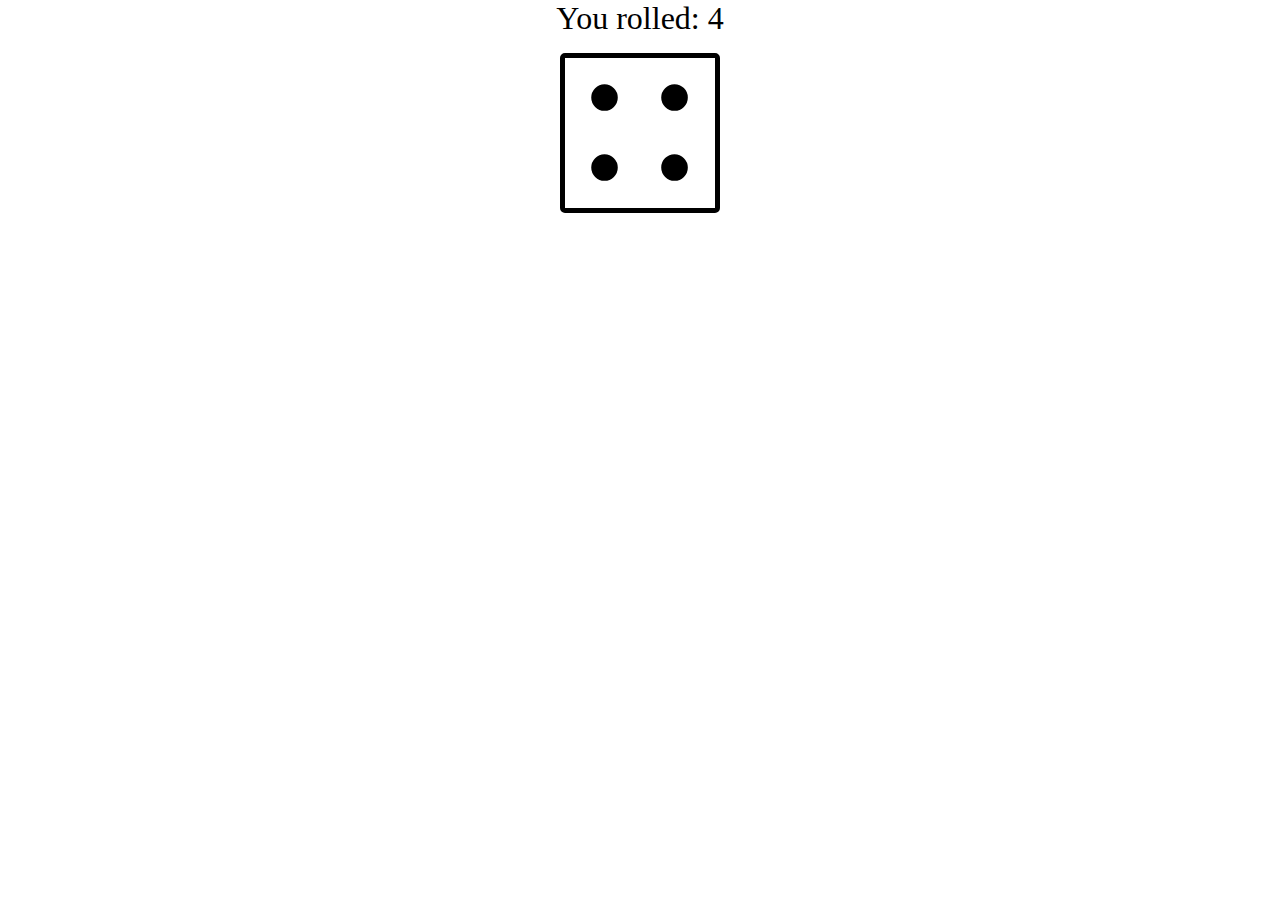
<file: dice-game/index.html>
<!doctype html>
<html lang="en">
  <head>
    <meta charset="utf-8">
    <title>Dice Game</title>
    <meta name="description" content="Roll the dice randomly and display that graphically to the user.">
    <meta name="author" content="Rocco P">
    <meta name="viewport" content="width=device-width, initial-scale=1">
    <link rel="stylesheet" href="css/reset.css">
    <link rel="stylesheet" href="css/main.css">
  </head>
  <body>

    <!--
      Step 1: Build the HTML/CSS Prototype to look like this:

         You rolled: three
           _____________
          |             |
          |  0          |
          |      0      |
          |          0  |
          |_____________|

      Consider the different ways we can write
      the above site with HTML and/or CSS.
    -->
    <p id="tagline" class="tagline">This is my test paragraph</p>

    <div id="dice-container">
      A picture will show up here soon!
    </div>



    <script src="js/main.js"></script>
  </body>
</html>
</file>
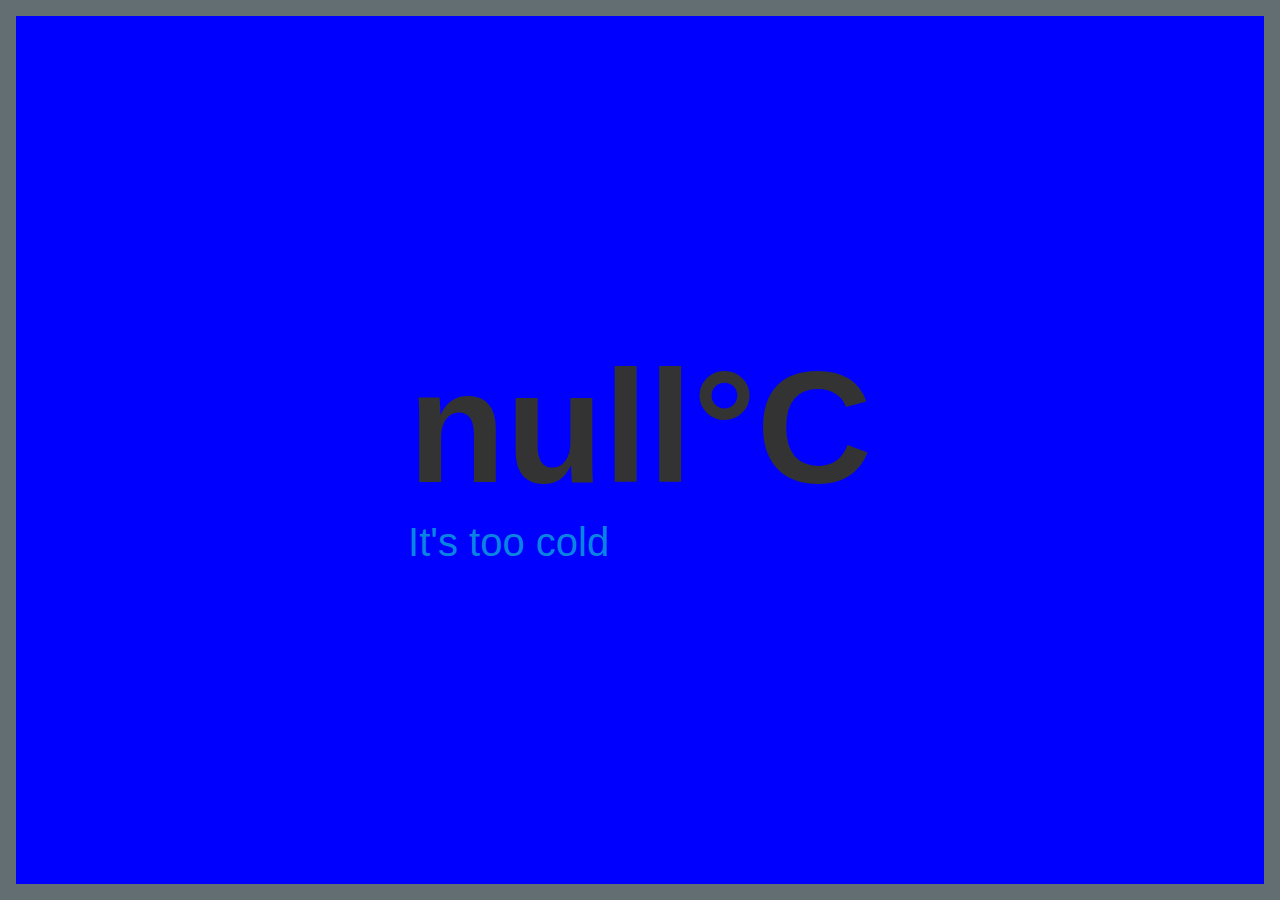
<file: weather-forecast/index.html>
<!DOCTYPE html>
<html lang="en">
  <head>
    <meta charset="UTF-8" />
    <meta name="viewport" content="width=device-width, initial-scale=1.0" />
    <title>Weather Forecast</title>
    <link rel="stylesheet" href="css/normalize.css" />
    <link rel="stylesheet" href="css/styles.css" />
  </head>
  <body id="weather-app">
    <main class="container">
      <div id="forecast">
        <h1 id="temp" class="heading">What's the temp?</h1>
        <p id="details">
          Is it too cold or hot?
        </p>
      </div>
    </main>

    <!-- Connect your Javascript file -->
    <script src="js/scripts.js"></script>
  </body>
</html>
</file>
<file: dice-game/css/main.css>
body {
  text-align: center;
}

.tagline {
  font-size: 2rem;
  margin-bottom: 1rem;
}

.dice {
  width: 10rem;
  height: 10rem;
  border: 5px solid black;
  border-radius: 5px;
}
</file>
<file: weather-forecast/css/styles.css>
*,
*::before,
*::after {
  box-sizing: border-box;
}

body {
  font-family: Helvetica, Arial, sans-serif;
  background-color: #b2bec3;
  border: 1rem solid #636e72;
  width: 100vw;
  height: 100vh;

  /* Align the items in the middle */
  display: grid;
  justify-content: center;
  align-items: center;
}

.heading {
  margin: 0;
  font-size: 10em;
  color: #333;
}

p {
  color: #0984e3;
  font-size: 2.5rem;
  margin: 0;
}
</file>
